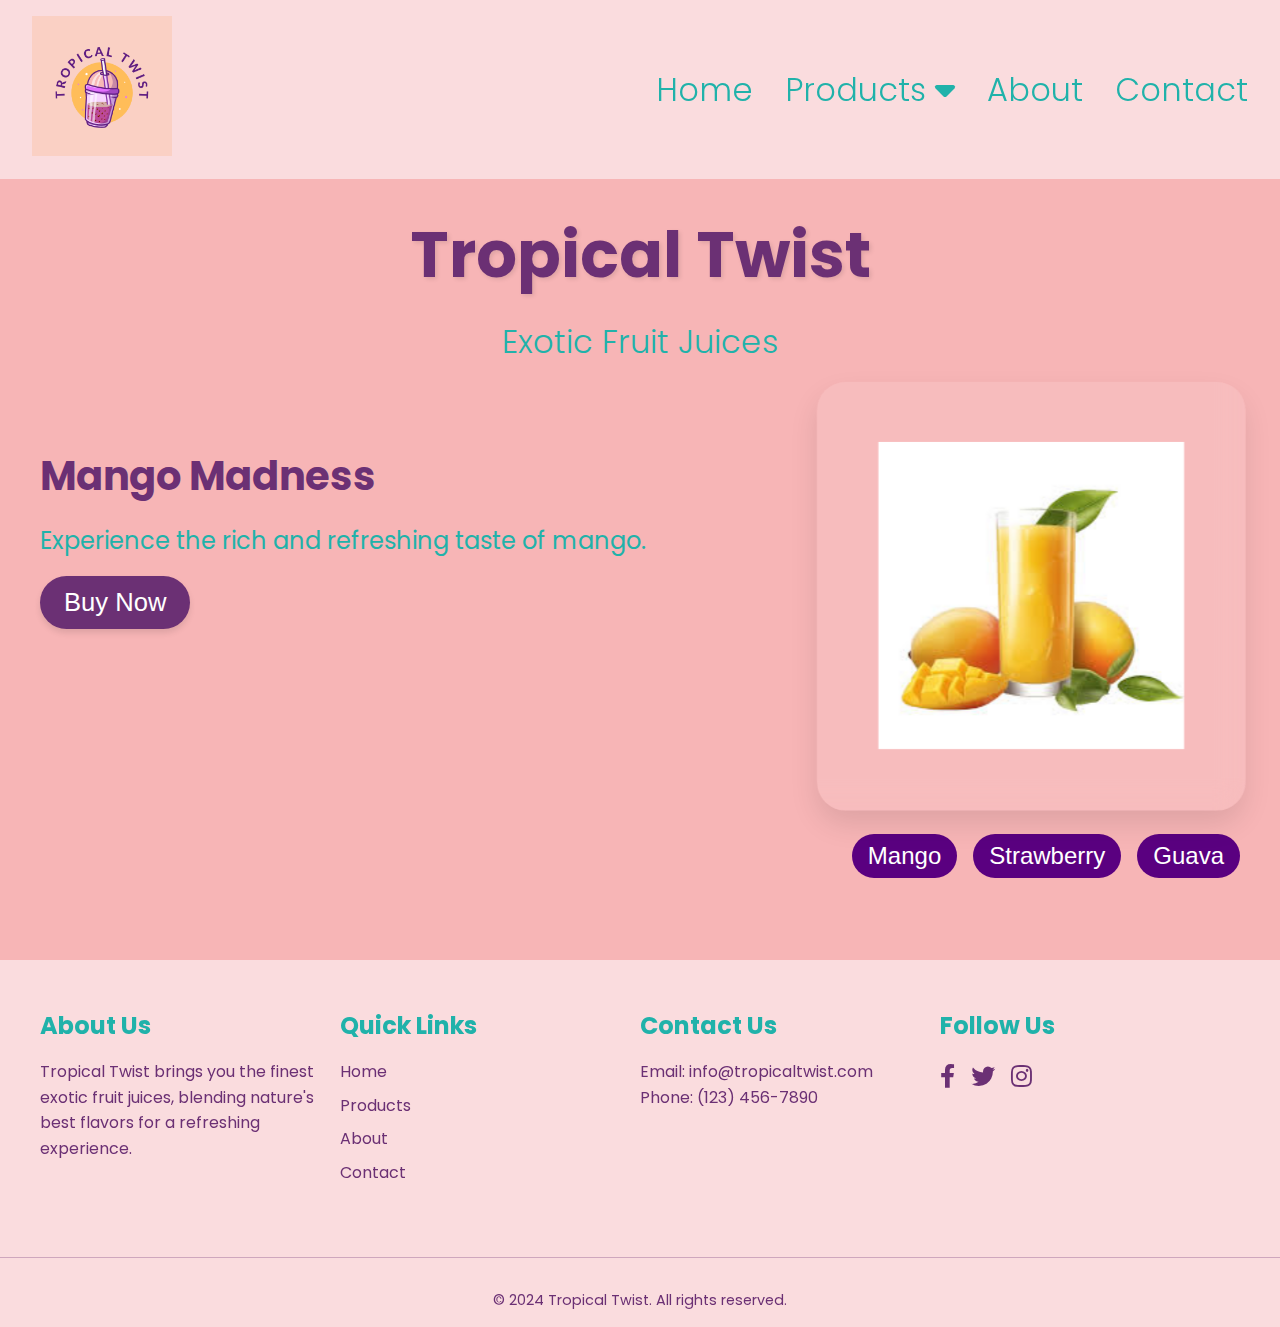
<file: Task1/index.html>
<!DOCTYPE html>
<html lang="en">
<head>
  <meta charset="UTF-8">
  <meta name="viewport" content="width=device-width, initial-scale=1.0">
  <title>Tropical Twist Juices</title>
  <link rel="stylesheet" href="styles.css">
  <link rel="stylesheet" href="https://cdnjs.cloudflare.com/ajax/libs/font-awesome/6.0.0-beta3/css/all.min.css">
</head>
<body>
  <nav class="navbar">
    <div class="nav-logo">
      <img src="images/logo.png" alt="Tropical Twist">
    </div>
    <div class="nav-toggle" id="navToggle">
      <i class="fas fa-bars"></i>
    </div>
    <ul class="nav-menu" id="navMenu">
      <li class="nav-close" id="navClose"><i class="fas fa-times"></i></li>
      <li><a href="#home">Home</a></li>
      <li class="dropdown">
        <a href="#products">Products <i class="fas fa-caret-down"></i></a>
        <ul class="dropdown-menu">
          <li><a href="#milkshakes">Milkshakes</a></li>
          <li><a href="#fresh-juices">Fresh Juices</a></li>
          <li><a href="#mojito">Mojito</a></li>
        </ul>
      </li>
      <li><a href="#about">About</a></li>
      <li><a href="#contact">Contact</a></li>
    </ul>
  </nav>
  
  <div class="landing-page" id="home">
    <div class="content">
      <h1 class="title">Tropical Twist</h1>
      <h2 class="subtitle">Exotic Fruit Juices</h2>
      
      <div class="product-display">
        <div class="product-info">
          <h3 id="productName">Mango Madness</h3>
          <p id="productDescription">Experience the rich and refreshing taste of mango.</p>
          <button class="buy-now-btn">Buy Now</button>
        </div>
        
        <div class="product-visual">
          <div class="slider-container">
            <div class="slider" id="slider">
              <div class="slide" data-flavor="mango">
                <img src="images/mango.jpeg" alt="Mango Juice">
              </div>
              <div class="slide" data-flavor="strawberry">
                <img src="images/strawberry.jpg" alt="Strawberry Juice">
              </div>
              <div class="slide" data-flavor="guava">
                <img src="images/guava.jpg" alt="Guava Juice">
              </div>
            </div>
          </div>
          <div class="flavours">
            <button class="flavour-btn" data-flavor="mango"></i> Mango</button>
            <button class="flavour-btn" data-flavor="strawberry"> Strawberry</button>
            <button class="flavour-btn" data-flavor="guava">Guava</button>
          </div>
        </div>
      </div>
    </div>
  </div>

  <footer class="footer">
    <div class="footer-content">
      <div class="footer-section">
        <h3>About Us</h3>
        <p>Tropical Twist brings you the finest exotic fruit juices, blending nature's best flavors for a refreshing experience.</p>
      </div>
      <div class="footer-section">
        <h3>Quick Links</h3>
        <ul>
          <li><a href="#home">Home</a></li>
          <li><a href="#products">Products</a></li>
          <li><a href="#about">About</a></li>
          <li><a href="#contact">Contact</a></li>
        </ul>
      </div>
      <div class="footer-section">
        <h3>Contact Us</h3>
        <p>Email: info@tropicaltwist.com</p>
        <p>Phone: (123) 456-7890</p>
      </div>
      <div class="footer-section">
        <h3>Follow Us</h3>
        <div class="social-icons">
          <a href="#" class="social-icon"><i class="fab fa-facebook-f"></i></a>
          <a href="#" class="social-icon"><i class="fab fa-twitter"></i></a>
          <a href="#" class="social-icon"><i class="fab fa-instagram"></i></a>
        </div>
      </div>
    </div>
    <div class="footer-bottom">
      <p>&copy; 2024 Tropical Twist. All rights reserved.</p>
    </div>
  </footer>
  
  <script src="script.js"></script>
</body>
</html>
</file>
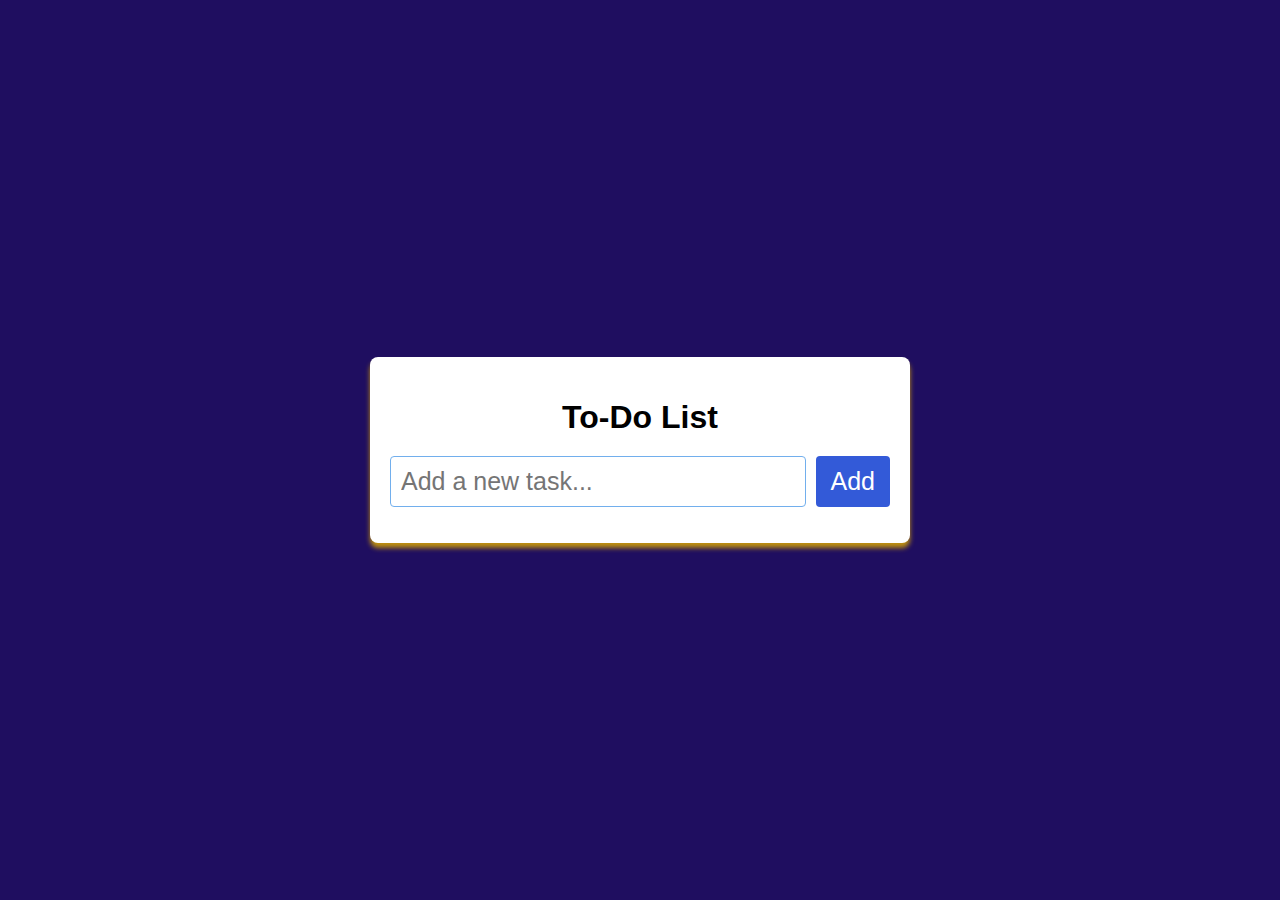
<file: Task2/index.html>
<!DOCTYPE html>
<html lang="en">
<head>
    <meta charset="UTF-8">
    <meta name="viewport" content="width=device-width, initial-scale=1.0">
    <title>To-Do List</title>
    <link rel="stylesheet" href="styles.css">
</head>
<body>
    <div class="container">
        <h1>To-Do List</h1>
        <div class="input-container">
            <input type="text" id="new-task" placeholder="Add a new task...">
            <button id="add-task-btn">Add</button>
        </div>
        <ul id="task-list"></ul>
    </div>
    <script src="script.js"></script>
</body>
</html>
</file>
<file: Task1/styles.css>
@import url('https://fonts.googleapis.com/css2?family=Poppins:wght@300;400;600&display=swap');

* {
  margin: 0;
  padding: 0;
  box-sizing: border-box;
}

body {
  font-family: 'Poppins', sans-serif;
  background-color: #f38a8ca1;
  min-height: 100vh;
  display: flex;
  flex-direction: column;
}

.navbar {
  background-color: #fcf9fb92;
  backdrop-filter: blur(10px);
  padding: 1rem 2rem;
  display: flex;
  justify-content: space-between;
  align-items: center;
  position: fixed;
  width: 100%;
  z-index: 1000;
}

.nav-logo img {
  height:140px;
  width:140px;
  font-size: 2rem;
  font-weight: 600;
  color: #6b3074;
}

.nav-menu {
  display: flex;
  list-style: none;
}

.nav-menu li {
  margin-left: 2rem;
}

.nav-menu a {
  color: #20b2aa;
  font-size: 2rem;
  text-decoration: none;
  font-weight: 300;
  transition: color 0.3s ease;
}

.nav-menu a:hover {
  color: #6b3074;
}

.nav-toggle {
  display: none;
  font-size: 1.5rem;
  color: #fff;
  cursor: pointer;
}

.nav-close {
  display: none;
  font-size: 1.5rem;
  color: #fff;
  cursor: pointer;
  position: absolute;
  top: 1rem;
  right: 1rem;
}


.dropdown {
  position: relative;
}

.dropdown-menu {
  display: none;
  position: absolute;
  background-color: rgba(255, 255, 255, 0.9);
  min-width: 160px;
  box-shadow: 0px 8px 16px 0px rgba(0,0,0,0.1);
  border-radius: 8px;
  overflow: hidden;
  top: 100%;
  left: 0;
  z-index: 1;
}

.dropdown:hover .dropdown-menu {
  display: block;
}

.dropdown-menu li {
  margin: 0;
}

.dropdown-menu li a {
  color: #6b3074;
  padding: 12px 16px;
  font-size: 1.4rem;
  display: block;
  transition: background-color 0.3s, color 0.3s;
}

.dropdown-menu li a:hover {
  background-color: #6b3074;
  color: #fff;
}


.landing-page {
  margin-top: 60px;
  display: flex;
  justify-content: center;
  align-items: center;
  min-height: 100vh;
  padding: 2rem;
}

.content {
  text-align: center;
  color: #fff;
  max-width: 1200px;
  width: 100%;
}

.title {
  font-size: 4rem;
  color: #6b3074;
  margin-top: 6rem;
  margin-bottom: 1rem;
  text-shadow: 2px 2px 4px rgba(0, 0, 0, 0.1);
}

.subtitle {
  font-size: 2rem;
  margin-bottom: 5rem;
  font-weight: 300;
  color: #20b2aa;
}

.product-display {
  display: flex;
  justify-content: space-between;
  align-items: flex-start;
  margin-bottom: 2rem;
}

.product-info {
  text-align: left;
  flex: 1;
  padding-right: 2rem;
  display: flex;
  flex-direction: column;
}

.product-visual {
  display: flex;
  flex-direction: column;
  align-items: center;
}

.product-info h3 {
  font-size: 2.5rem;
  margin-bottom: 1rem;
  color: #6b3074;
}

.product-info p {
  font-size: 1.5rem;
  line-height: 1.6;
  color: #20b2aa;
}

.buy-now-btn {
  align-self: flex-start;
  display: block;
  margin-top: 1rem; 
  padding: 12px 24px;
  font-size: 1.6rem;
  background-color: #6b3074;
  color: #fff;
  border: none;
  border-radius: 50px;
  cursor: pointer;
  transition: all 0.3s ease;
  box-shadow: 0 4px 6px rgba(0, 0, 0, 0.1);
}

.slider-container {
  width: 300px;
  height: 300px;
  margin-bottom: 1rem;
  perspective: 1000px;
}

.slider {
  width: 100%;
  height: 100%;
  margin-left: 40px;
  position: relative;
  transform-style: preserve-3d;
  transition: transform 0.5s;
}

.slide {
  position: absolute;
  width: 100%;
  height: 100%;
  backface-visibility: hidden;
  display: flex;
  justify-content: center;
  align-items: center;
  background-color: rgba(255, 255, 255, 0.1);
  backdrop-filter: blur(10px);
  border-radius: 20px;
  padding: 1rem;
  box-shadow: 0 10px 20px rgba(0, 0, 0, 0.1);
}

.slide img {
  max-width: 80%;
  max-height: 80%;
  object-fit: contain;
}


.flavours {
  display: flex;
  justify-content: center;
  gap: 1rem;
  margin-top: 4.5rem;
  margin-left:9rem;
}

.flavour-btn {
  background-color: #5a0080;
  border: none;
  padding: 0.5rem 1rem;
  border-radius: 50px;
  color: #fff; 
  font-size: 1.5rem;
  cursor: pointer;
  transition: background-color 0.3s ease, transform 0.3s ease;
}

.flavour-btn:hover {
  background-color: #f0c0bc; 
  color: #000080;
  transform: translateY(-2px);
}

.flavour-btn i {
  margin-right: 0.5rem;
}

.footer {
  background-color: #fcf9fb92;
  backdrop-filter: blur(10px);
  color: #6b3074;
  padding: 3rem 0 1rem;
  margin-top: auto;
}

.footer-content {
  display: flex;
  flex-wrap: wrap;
  justify-content: space-around;
  max-width: 1200px;
  margin: 0 auto;
  padding: 0;
}

.footer-section {
  flex: 1;
  margin-bottom: 2rem;
  min-width: 200px;
}

.footer-section h3 {
  color: #20b2aa;
  font-size: 1.5rem;
  margin-bottom: 1rem;
}

.footer-section p, .footer-section ul {
  font-size: 1rem;
  line-height: 1.6;
}

.footer-section ul {
  list-style-type: none;
  padding: 0;
}

.footer-section ul li {
  margin-bottom: 0.5rem;
}

.footer-section ul li a {
  color: #6b3074;
  text-decoration: none;
  transition: color 0.3s ease;
}

.footer-section ul li a:hover {
  color: #20b2aa;
}

.social-icons {
  display: flex;
  gap: 1rem;
}

.social-icon {
  color: #6b3074;
  font-size: 1.5rem;
  transition: color 0.3s ease;
}

.social-icon:hover {
  color: #20b2aa;
}

.footer-bottom {
  text-align: center;
  padding-top: 2rem;
  margin-top: 2rem;
  border-top: 1px solid rgba(107, 48, 116, 0.3);
}

.footer-bottom p {
  font-size: 0.9rem;
}

@media (max-width: 768px) {
  .footer-content {
    flex-direction: column;
    align-items: center;
  }

  .footer-section {
    text-align: center;
    margin-bottom: 2rem;
  }

  .social-icons {
    justify-content: center;
  }
}

@media (max-width: 768px) {
  .nav-menu {
    position: fixed;
    top: 0;
    right: -100%;
    width: 60%;
    height: 100vh;
    background-color: #f0c0bc;
    flex-direction: column;
    justify-content: center;
    align-items: center;
    transition: right 0.3s ease;
  }

  .nav-menu.active {
    right: 0;
  }

  .nav-menu li {
    margin: 1rem 0;
    font-size: 2rem;
    text-decoration: double;
    font-weight:700;
  }

  .nav-toggle {
    display: block;
  }

  .nav-close {
    display: block;
  }

  .subtitle {
    font-size: 1.5rem;
  }

  .product-display {
    flex-direction: column;
    align-items: center;
  }

  .product-info {
    text-align: center;
    padding-right: 0;
    margin-bottom: 2rem;
  }

  .slider-container {
    width: 250px;
    height:250px;
    margin-top: 60px;
    margin-bottom: 60px;
    margin-left: -100px;
  }

  .title {
    margin-top: 7rem;
    font-size: 4rem;
    margin-bottom: 1rem;
    text-shadow: 2px 2px 4px rgba(0, 0, 0, 0.1);
  }
}

@media (max-width: 768px) {
  .dropdown-menu {
    position: static;
    background-color: transparent;
    box-shadow: none;
    display: none;
  }

  .dropdown:hover .dropdown-menu {
    display: block;
  }

  .dropdown-menu li a {
    color: #20b2aa;
    padding: 8px 16px;
    font-size: 1.6rem;
  }

  .dropdown-menu li a:hover {
    background-color: transparent;
    color: #6b3074;
  }

  .buy-now-btn {
    margin-top: 50px;
    font-size: 1.4rem;
    padding: 10px 20px;
    align-self: center;
  }

  .flavours {
    display: flex;
    justify-content: center;
    gap: 1rem;
    margin-top: 4.5rem;
    margin-left:4rem;
  }
}
</file>
<file: Task2/styles.css>
/* styles.css */
body {
    font-family:'Gill Sans', 'Gill Sans MT', Calibri, 'Trebuchet MS', sans-serif;
    background-color: #1f0e60;
    display: flex;
    justify-content: center;
    align-items: center;
    height: 100vh;
    margin: 0;
}

.container {
    background: #fff;
    padding: 20px;
    border-radius: 8px;
    box-shadow: 0 5px 5px rgba(208, 158, 8, 0.905);
    width: 500px;
    text-align: center;

}

h1 {
    margin-bottom: 20px;
}

.input-container {
    display: flex;
    justify-content: space-between;
    font-size: 30px;
}

#new-task {
    flex: 1;
    padding: 10px;
    border: 1px solid #72afed;
    border-radius: 4px;
    font-size: 25px;
    font-family:'Gill Sans', 'Gill Sans MT', Calibri, 'Trebuchet MS', sans-serif;
}

#add-task-btn {
    padding: 10px 15px;
    border: none;
    background-color: #335ad8;
    color: #fff;
    cursor: pointer;
    border-radius: 4px;
    margin-left: 10px;
    font-size: 25px;
}

#add-task-btn:hover {
    background-color: #72afed ;
}

ul {
    list-style: none;
    padding: 0;
}

li {
    padding: 10px;
    border: 1px solid #067bc4;
    border-radius: 4px;
    margin-bottom: 10px;
    display: flex;
    font-size: 20px;
    justify-content: space-between;
    align-items: center;
}

.done-checkbox {
    margin-right: 10px;
    height: 20px;
    width:20px;
}

button.delete-btn {
    background-color: #dc3545;
    color: #fff;
    border: none;
    padding: 5px 10px;
    cursor: pointer;
    border-radius: 4px;
    font-size: 20px;
}

button.delete-btn:hover {
    background-color: #2604078f;
}
</file>
